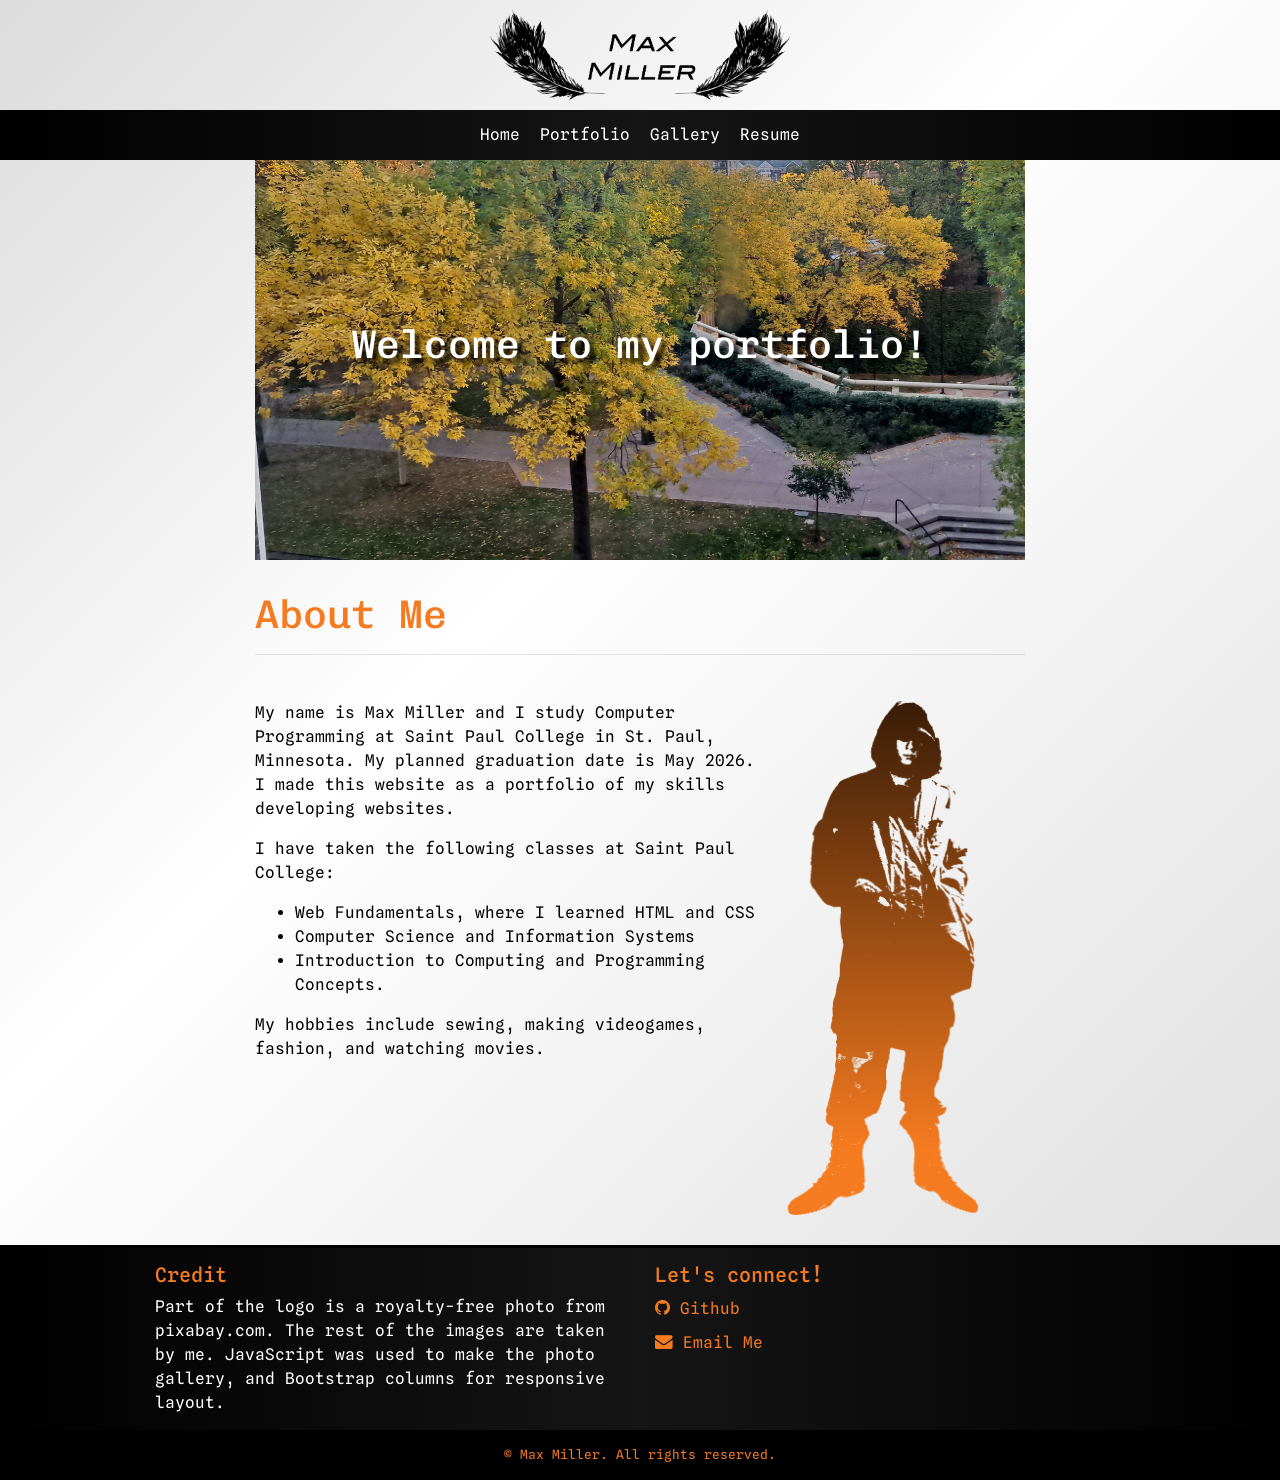
<file: index.html>
<!DOCTYPE html>
<html lang="en">
	<head>
		<meta charset="utf-8">
		<meta name="viewport" content="width=device-width, initial-scale=1, minimum-scale=1" />
		<meta name="description" content="Home page of Max's portfolio">
		<title>Max's Portfolio: Home</title>
		<link rel="stylesheet" href="https://cdnjs.cloudflare.com/ajax/libs/font-awesome/4.7.0/css/font-awesome.min.css">
		<!-- Bootstrap Stylesheet-->
		<link rel="stylesheet" href="https://cdn.jsdelivr.net/npm/bootstrap@4.6.1/dist/css/bootstrap.min.css">
		<link rel="stylesheet" href="style.css">
	</head>
	<body>
		<header>
			<img src="images/logo.png" alt="logo" height="270px" width="897px" class="img-fluid logo">
		</header>
		
		<nav>
			<ul>
				<li><a href="index.html">Home</a></li>
				<li><a href="portfolio.html">Portfolio</li>
				<li><a href="gallery.html">Gallery</a></li>
				<li><a href="resume.html">Resume</a></li>
			</ul>
		</nav>
		
		<main>
			<div class="container-fluid">

				<div class="row">
					<div class="col-sm-12">
						<div class="home-hero">
							<h1>Welcome to my portfolio!</h1>
						</div>
					</div>
				</div> <!-- Close 1st row -->
				<div class="row">
					<div class="col-sm-12">
						<h1>About Me</h1>
						<hr>
					</div>
				</div> <!-- Close 2nd row -->
				<div class="row">
					<div class="col-sm-8">
						<p>My name is Max Miller and I study Computer Programming at Saint Paul College in St. Paul, Minnesota. My planned graduation date is May 2026. I made this website as a portfolio of my skills developing websites.</p>
						<p>I have taken the following classes at Saint Paul College:</p>
						<ul><li>Web Fundamentals, where I learned HTML and CSS</li>
						<li>Computer Science and Information Systems</li>
						<li>Introduction to Computing and Programming Concepts.</li></ul>
						<p>My hobbies include sewing, making videogames, fashion, and watching movies.</p>
					</div>
					
					<div class="col-sm-4">
						<img src="images/chill.png" height="2205" width="831" alt="Photo of Max styling" class="home-photo">
					</div>
					
				</div> <!-- Close 3rd row -->
				
			</div> <!-- Close container -->
		</main>
		
		<footer>
			<div class="container-fluid">
				<div class="row">
					<div class="col-sm-6">
						<h5>Credit</h5>
						<p>Part of the logo is a royalty-free photo from pixabay.com. The rest of the images are taken by me.
						JavaScript was used to make the photo gallery, and Bootstrap columns for responsive layout.</p>
					</div> <!-- Closes Column -->
				
					<div class="col-sm-6">
						<h5>Let's connect!</h5>
						<ul>
							<li><a href="https://github.com/min-maxed"><i class="fa fa-github" aria-hidden="true"></i> Github</a></li>
							<li><a href="mailto:maxmiller1779@gmail.com"><i class="fa fa-envelope" aria-hidden="true"></i> Email Me</a></li>
						</ul>
								
					</div> <!-- Closes Column -->
				</div> <!-- Close 1st row -->
				
			</div> <!-- Close container -->
			<p><small>&copy; Max Miller. All rights reserved.</small></p>
		</footer>
		<!--jQuery, Popper, and Bootstrap Javascript files-->
		<script src="https://cdn.jsdelivr.net/npm/jquery@3.6.0/dist/jquery.slim.min.js"></script>
		<script src="https://cdn.jsdelivr.net/npm/popper.js@1.16.1/dist/umd/popper.min.js"></script>
		<script src="https://cdn.jsdelivr.net/npm/bootstrap@4.6.1/dist/js/bootstrap.bundle.min.js"></script>
	</body>
</html>
</file>
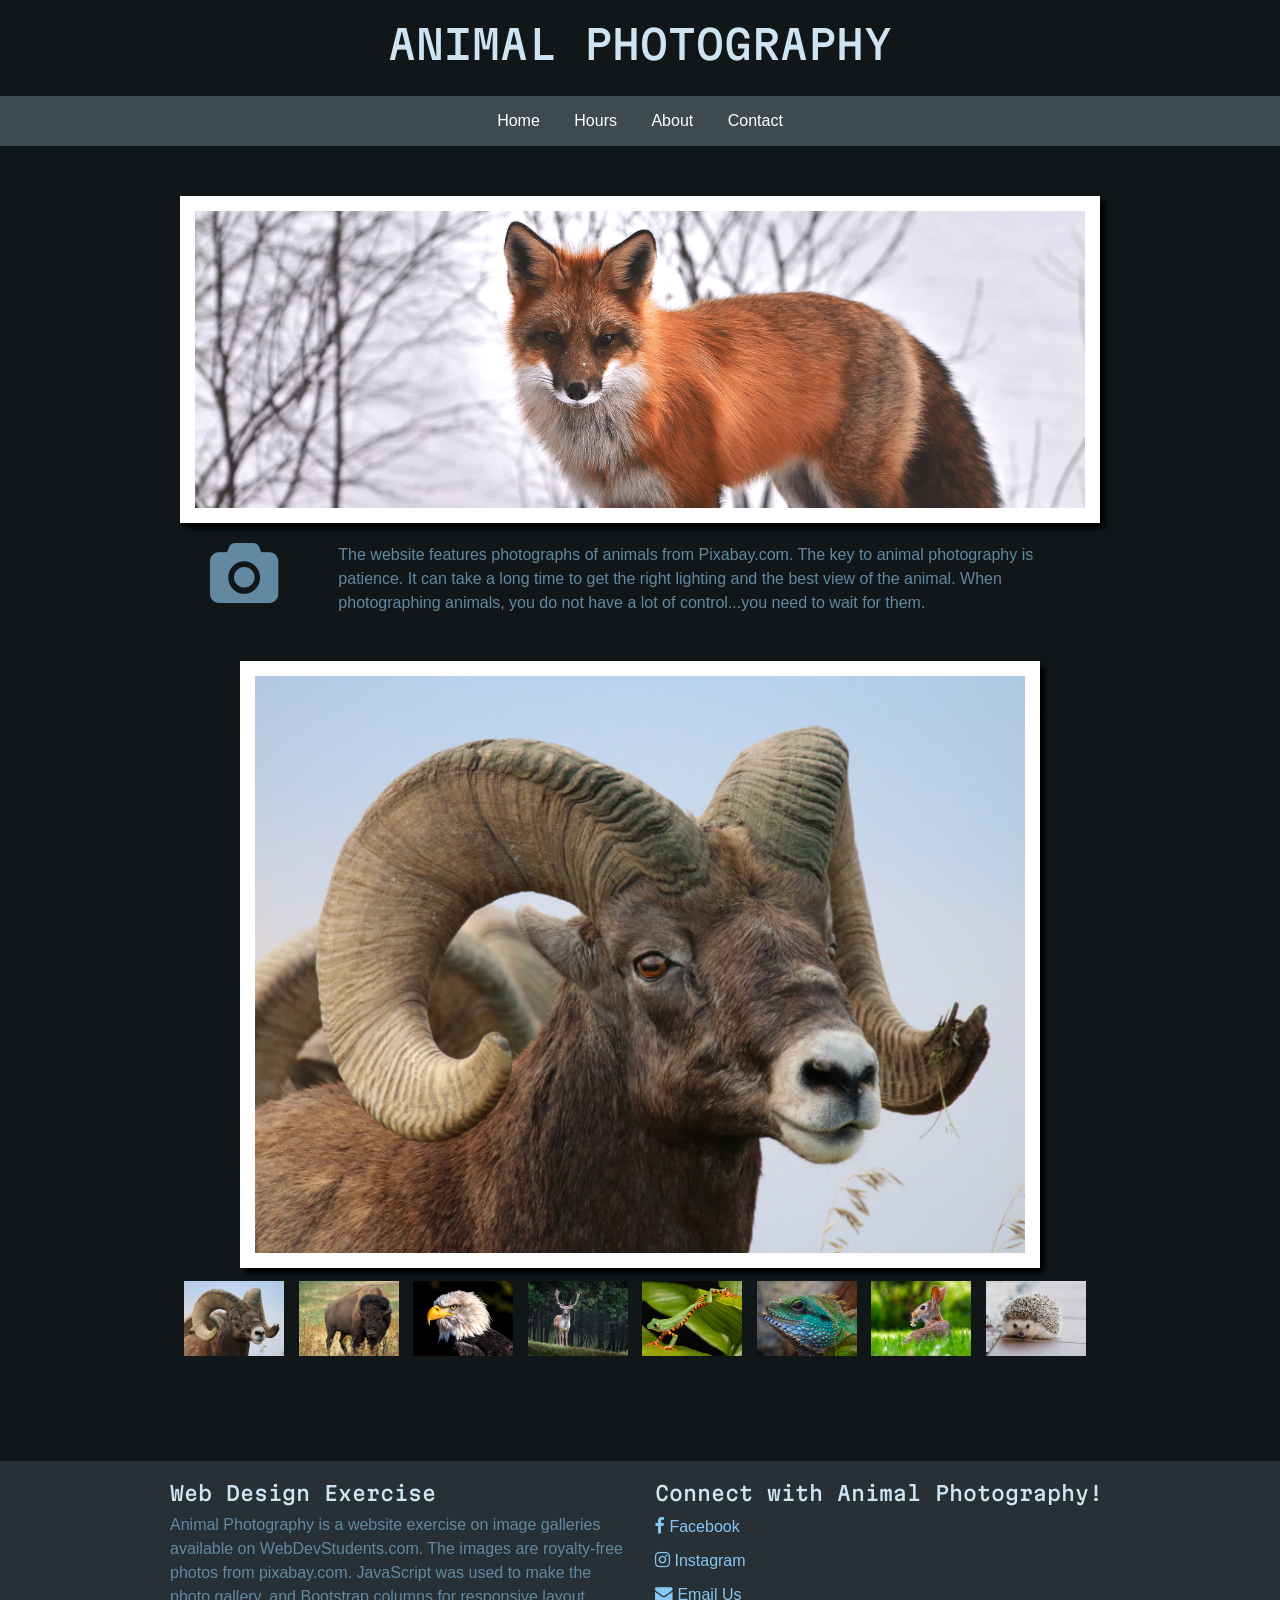
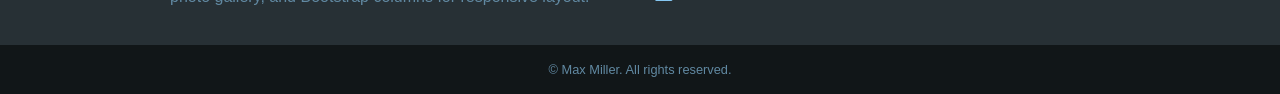
<file: animals/index.html>
<!DOCTYPE html>
<html lang="en">
	<head>
		<meta charset="utf-8">
		<meta name="viewport" content="width=device-width, initial-scale=1, minimum-scale=1" />
		<meta name="description" content="This is an example of a meta description. This will often show up 
		in search results so it is important to write a high quality description for each page of a website">
		<title>Animal Photography</title>
		<link rel="stylesheet" href="https://cdnjs.cloudflare.com/ajax/libs/font-awesome/4.7.0/css/font-awesome.min.css">
		<!-- Bootstrap Stylesheet-->
		<link rel="stylesheet" href="https://cdn.jsdelivr.net/npm/bootstrap@4.6.1/dist/css/bootstrap.min.css">
		<link rel="stylesheet" href="style.css">
	</head>
	<body>
		<header>
			<h1>ANIMAL PHOTOGRAPHY</h1>
		</header>
		
		<nav>
			<ul>
				<li><a href="index.html">Home</a></li>
				<li><a href="">Hours</a></li>
				<li><a href="">About</a></li>
				<li><a href="">Contact</a></li>
			</ul>
		</nav>
		
		<main>
			<div class="container-fluid">
				<div class="row">
					
					<div class="col-sm-12">
						<img class="hero-image img-fluid" src="images/fox.png" alt="An image of a fox in the snow" height="400px" width="1200px">
					</div>
				
				</div> <!-- Closes 1st Row -->
				
				<div class="row">
					
					<div class="col-sm-2 contains-fa">
						<i class="fa fa-camera" aria-hidden="true"></i>
					</div>
					<div class="col-sm-10">
						<p>The website features photographs of animals from Pixabay.com. The key to animal photography is patience. It can take a long time 
						to get the right lighting and the best view of the animal. When photographing animals, you do not have a lot of control...you need to wait for them.  </p>
					</div>
					
				</div> <!-- Closes 2nd Row -->
				
				<div class="row">
					
					<div class="col-sm-12">
						<div class="gallery">

							<div class="preview">
								<img id="preview" src="images/sheep.jpg" style="display:block;margin:0 auto;" alt=""  height="600" width="800"/>
							</div>

							<div class="gallery-thumbnails" style="margin:0 auto;text-align:center">
								<img onclick="document.getElementById('preview').src=document.getElementById('img1').src" id="img1" src="images/sheep.jpg" alt="" />
								<img onclick="document.getElementById('preview').src= document.getElementById('img2').src;" id="img2" src="images/bison.jpg" alt=""  />
								<img onclick="document.getElementById('preview').src = document.getElementById('img3').src;" id="img3" src="images/eagle.jpg" alt="" />
								<img onclick="document.getElementById('preview').src = document.getElementById('img4').src;" id="img4" src="images/deer.jpg" alt="" />
								<img onclick="document.getElementById('preview').src = document.getElementById('img5').src;" id="img5" src="images/frog.jpg" alt=""  />
								<img onclick="document.getElementById('preview').src = document.getElementById('img6').src;" id="img6" src="images/lizard.jpg" alt="" />
								<img onclick="document.getElementById('preview').src = document.getElementById('img7').src;" id="img7" src="images/rabbit.jpg" alt="" />
								<img onclick="document.getElementById('preview').src = document.getElementById('img8').src;" id="img8" src="images/hedgehog.jpg" alt="" />
							</div>
							
						</div> <!-- Closes Gallery -->

					</div> <!-- Closes Column -->
				
				</div> <!-- Closes 3rd Row -->
				
				
			</div> <!-- Closes Container -->
		</main>
		
		<footer>
			<div class="container-fluid">
				<div class="row">
					
					<div class="col-sm-6">
						<h5>Web Design Exercise</h5>
						<p>Animal Photography is a website exercise on image galleries available on WebDevStudents.com. The images are royalty-free photos from pixabay.com. 
						JavaScript was used to make the photo gallery, and Bootstrap columns for responsive layout.</p>
					</div> <!-- Closes Column -->
				
					<div class="col-sm-6">
						<h5>Connect with Animal Photography!</h5>
						<ul>
							<li><a href=""><i class="fa fa-facebook" aria-hidden="true"></i> Facebook</a></li>
							<li><a href=""><i class="fa fa-instagram" aria-hidden="true"></i> Instagram</a></li>
							<li><a href=""><i class="fa fa-envelope" aria-hidden="true"></i> Email Us</a></li>
						</ul>
								
					</div> <!-- Closes Column -->
				
				</div> <!-- Closes Row 1 -->
				
			</div> <!-- Closes Container -->
			<small>&copy; Max Miller. All rights reserved.</small>
		</footer>
		<!--jQuery, Popper, and Bootstrap Javascript files-->
		<script src="https://cdn.jsdelivr.net/npm/jquery@3.6.0/dist/jquery.slim.min.js"></script>
		<script src="https://cdn.jsdelivr.net/npm/popper.js@1.16.1/dist/umd/popper.min.js"></script>
		<script src="https://cdn.jsdelivr.net/npm/bootstrap@4.6.1/dist/js/bootstrap.bundle.min.js"></script>
	</body>
</html>
</file>
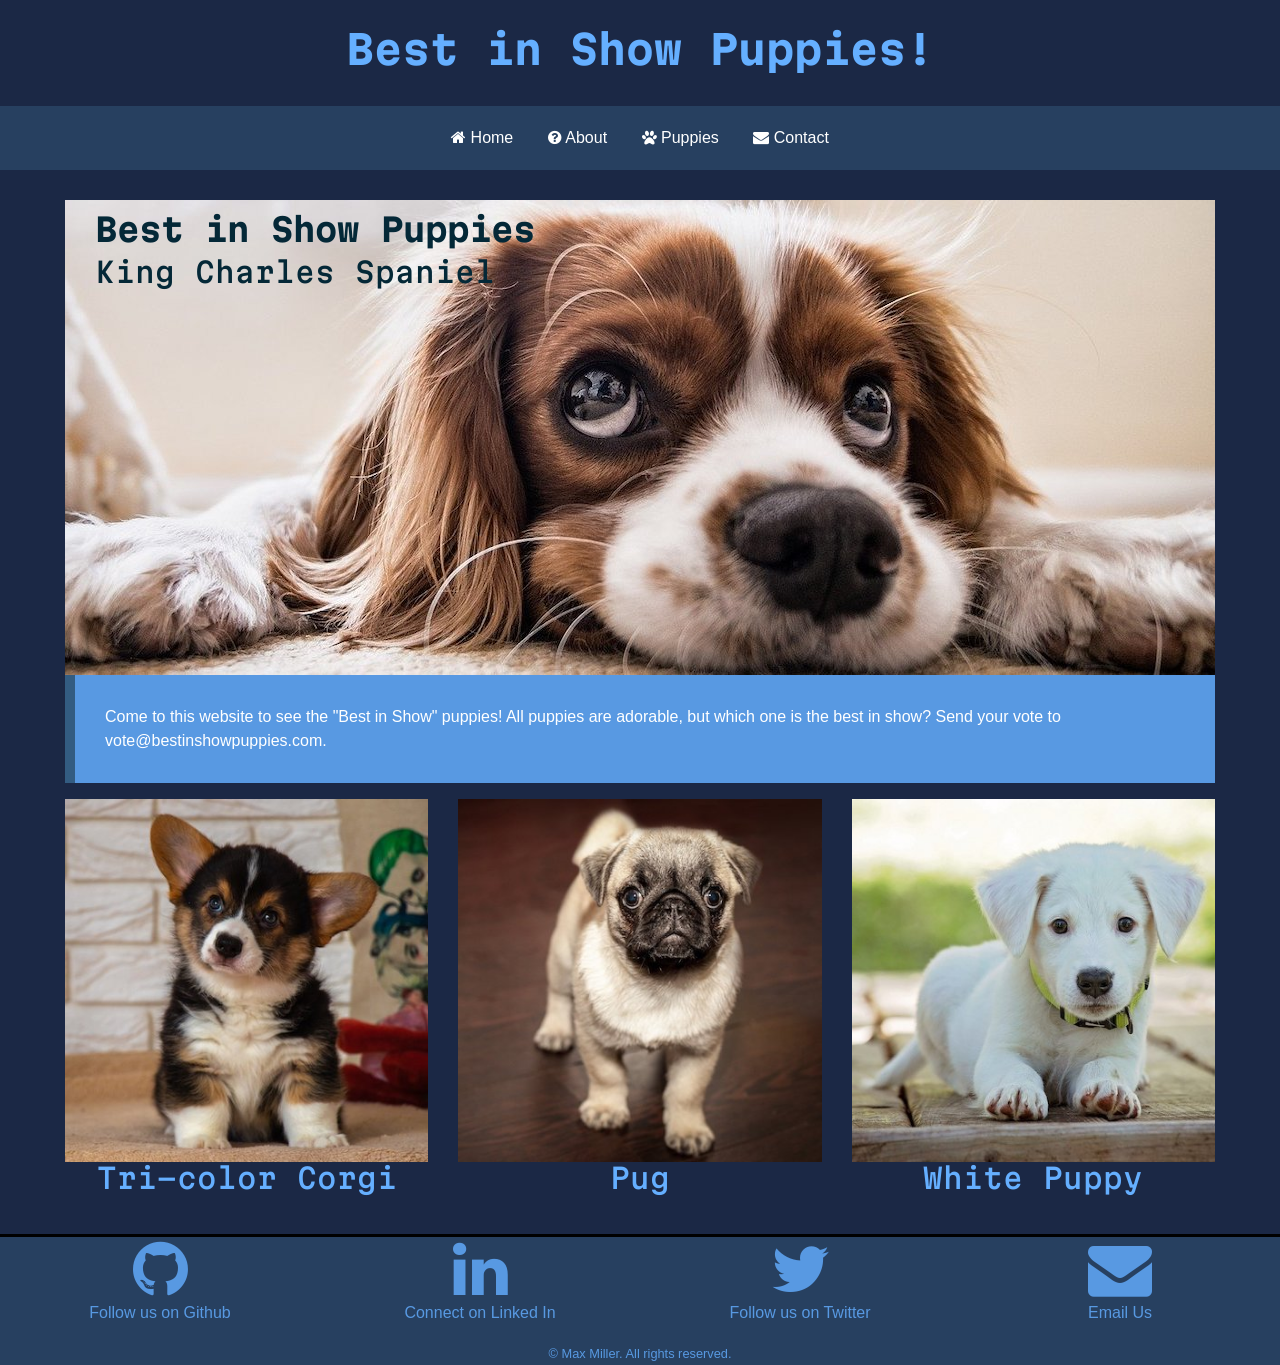
<file: puppies/index.html>
<!DOCTYPE html>
<html lang="en">
	<head>
		<meta charset="utf-8">
		<meta name="viewport" content="width=device-width, initial-scale=1, minimum-scale=1" />
		<meta name="description" content="This is an example of a meta description. This will often show up 
		in search results so it is important to write a high quality description for each page of a website">
		<title>Best in Show Puppies!</title>
		<link rel="stylesheet" href="https://cdnjs.cloudflare.com/ajax/libs/font-awesome/4.7.0/css/font-awesome.min.css">
		<!-- Bootstrap Stylesheet-->
		<link rel="stylesheet" href="https://cdn.jsdelivr.net/npm/bootstrap@4.6.1/dist/css/bootstrap.min.css">
		<link rel="stylesheet" href="style.css">
	</head>
	<body>
		<header>
			<h1>Best in Show Puppies!</h1>
		</header>
		
		<nav>
			<ul>
				<li><a href="index.html"><i class="fa fa-home" aria-hidden="true"></i> Home</a></li>
				<li><a href="index.html"><i class="fa fa-question-circle" aria-hidden="true"></i> About</a></li>
				<li><a href="index.html"><i class="fa fa-paw" aria-hidden="true"></i> Puppies</a></li>
				<li><a href="index.html"><i class="fa fa-envelope" aria-hidden="true"></i> Contact</a></li>
			</ul>
		</nav>
		
		<main>
			<div class="container-fluid">
				<div class="row">
					<div class="col-sm-12">
					
						<div class="home-hero">
							<h2>Best in Show Puppies</h2>
							<h3>King Charles Spaniel</h3>
						</div>
						
						<blockquote>Come to this website to see the "Best in Show" puppies! 
							All puppies are adorable, but which one is the best in show? Send your 
							vote to vote@bestinshowpuppies.com.
						</blockquote>
						
					</div>
				</div> <!-- Closes row 1 -->
				<div class="row">
					<div class="col-sm-4">
						<img src="images/corgi.jpg" height="400" width="400" alt="" class="img-fluid">
						<h3>Tri-color Corgi</h3>
					</div>
					<div class="col-sm-4">
						<img src="images/pug.jpg" height="400" width="400" alt="" class="img-fluid">
						<h3>Pug</h3>
					</div>
					<div class="col-sm-4">
						<img src="images/white-puppy.jpg" height="400" width="400" alt="" class="img-fluid">
						<h3>White Puppy</h3>
					</div>
				
				</div> <!-- Closes row 2 -->
			
			</div> <!-- Closes Container -->
		</main>
		
		<footer>
			<div class="container-fluid">
				<div class="row">
					
					<div class="col-sm-3">
						<i class="fa fa-github" aria-hidden="true"></i>
						<p>Follow us on Github</p>
					</div>
					
					<div class="col-sm-3">
						<i class="fa fa-linkedin" aria-hidden="true"></i>
						<p>Connect on Linked In</p>
					</div>
					
					<div class="col-sm-3">
						<i class="fa fa-twitter" aria-hidden="true"></i>
						<p>Follow us on Twitter</p>
					</div>
					<div class="col-sm-3">
						<i class="fa fa-envelope" aria-hidden="true"></i>
						<p>Email Us</p>
					</div>
				
				</div> <!-- Closes row -->
			</div> <!-- Closes Container -->
			<small>&copy; Max Miller. All rights reserved.</small>
		</footer>
		<!--jQuery, Popper, and Bootstrap Javascript files-->
		<script src="https://cdn.jsdelivr.net/npm/jquery@3.6.0/dist/jquery.slim.min.js"></script>
		<script src="https://cdn.jsdelivr.net/npm/popper.js@1.16.1/dist/umd/popper.min.js"></script>
		<script src="https://cdn.jsdelivr.net/npm/bootstrap@4.6.1/dist/js/bootstrap.bundle.min.js"></script>
	</body>
</html>
</file>
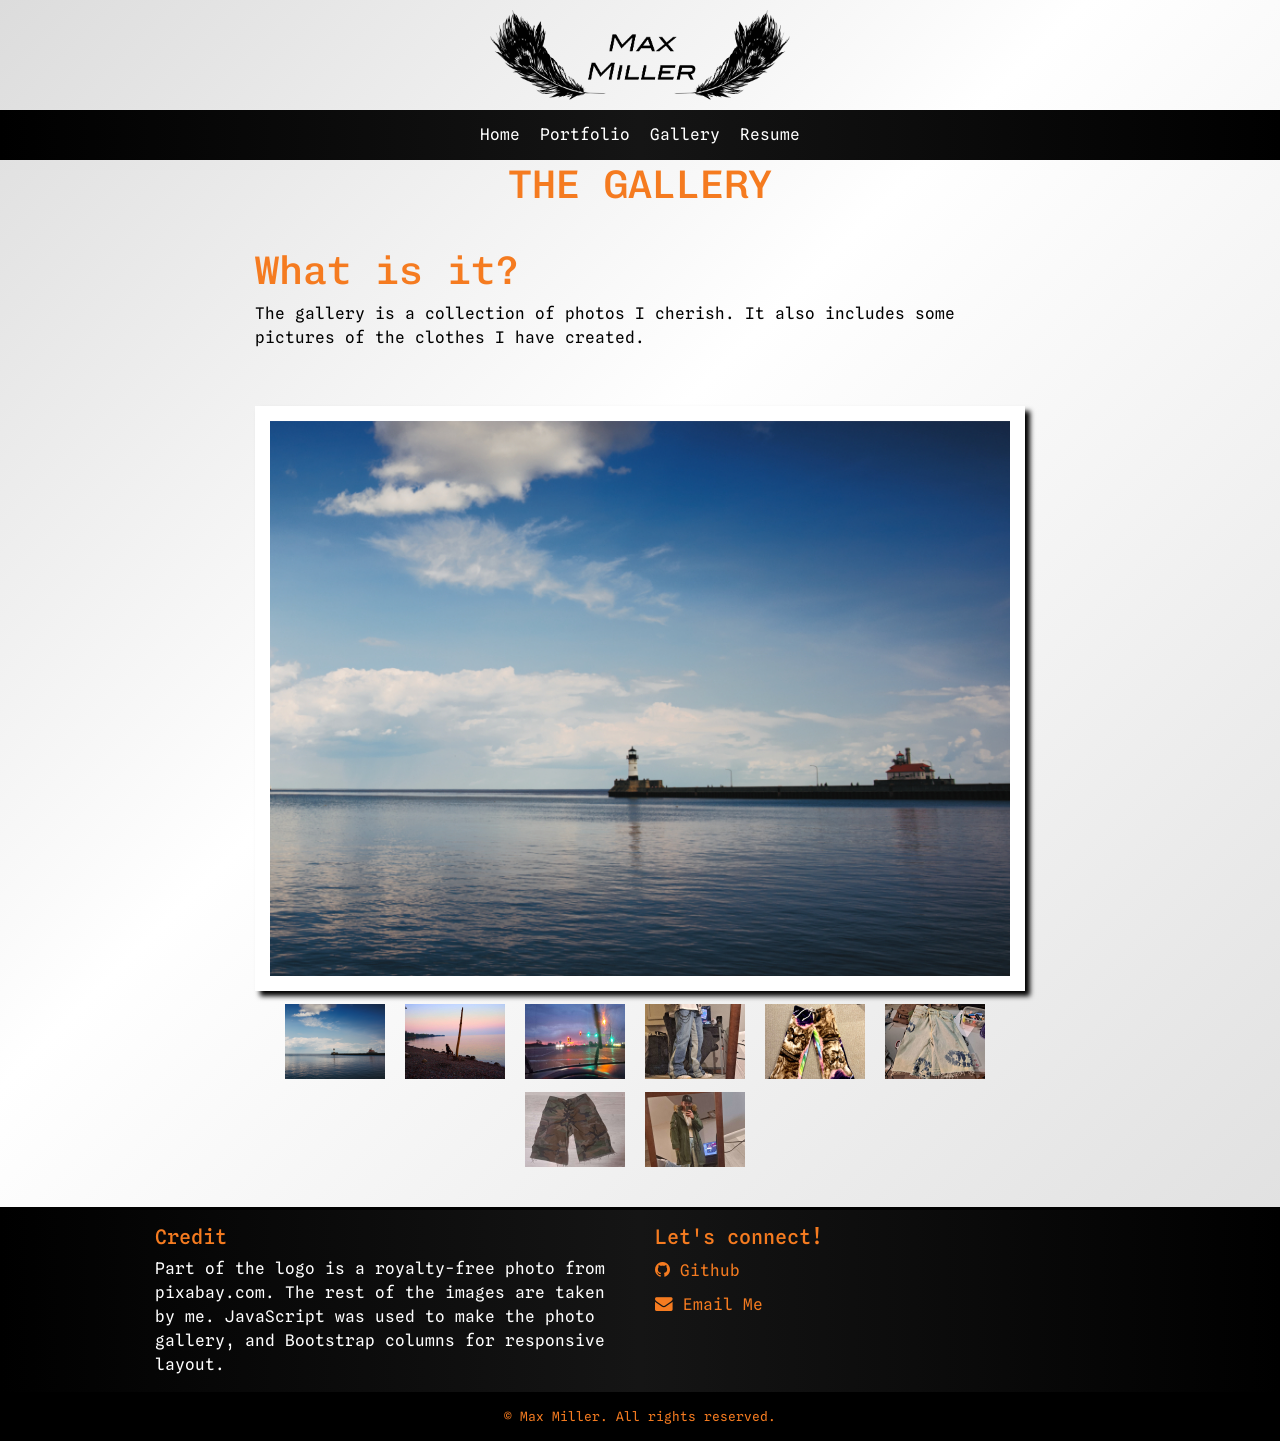
<file: gallery.html>
<!DOCTYPE html>
<html lang="en">
	<head>
		<meta charset="utf-8">
		<meta name="viewport" content="width=device-width, initial-scale=1, minimum-scale=1" />
		<meta name="description" content="The Gallery of Max's portfolio">
		<title>Max's Portfolio: Gallery</title>
		<link rel="stylesheet" href="https://cdnjs.cloudflare.com/ajax/libs/font-awesome/4.7.0/css/font-awesome.min.css">
		<!-- Bootstrap Stylesheet-->
		<link rel="stylesheet" href="https://cdn.jsdelivr.net/npm/bootstrap@4.6.1/dist/css/bootstrap.min.css">
		<link rel="stylesheet" href="style.css">
	</head>
	<body>
		<header>
			<img src="images/logo.png" alt="logo" height="270px" width="897px" class="img-fluid logo">
		</header>
		
		<nav>
			<ul>
				<li><a href="index.html">Home</a></li>
				<li><a href="portfolio.html">Portfolio</li>
				<li><a href="gallery.html">Gallery</a></li>
				<li><a href="resume.html">Resume</a></li>
			</ul>
		</nav>
		
		<main>
			<div class="container-fluid">

				<div class="row">
					<div class="col-sm-12 center">
						<h1>THE GALLERY</h1>
					</div>
				</div> <!-- Close 1st row -->
				<div class="row">
					<div class="col-sm-12">
						<h1>What is it?</h1>
						<p>The gallery is a collection of photos I cherish. It also includes some pictures of the clothes I have created.</p>
					</div>
				</div> <!-- Close 2nd row -->
				<div class="row">
					
					<div class="col-sm-12">
						<div class="gallery">

							<div class="preview">
								<img id="preview" src="images/two-harbors.jpg" style="display:block;margin:0 auto;" alt="Photo of a lighthouse in Two Harbors, Minnesota"  height="600" width="800"/>
							</div>

							<div class="gallery-thumbnails" style="margin:0 auto;text-align:center">
								<img onclick="document.getElementById('preview').src=document.getElementById('img1').src" id="img1" src="images/two-harbors.jpg" alt="Lighthouse in Two Harbors, Minnesota" />
								<img onclick="document.getElementById('preview').src= document.getElementById('img2').src;" id="img2" src="images/log.jpg" alt="Large log stuck in ground at a rocky beach"  />
								<img onclick="document.getElementById('preview').src = document.getElementById('img3').src;" id="img3" src="images/car.jpg" alt="Sunrise at a intersection, during the rain" />
								<img onclick="document.getElementById('preview').src = document.getElementById('img4').src;" id="img4" src="images/pants.jpg" alt="Blue jeans with a custom inseam and outseam flare" />
								<img onclick="document.getElementById('preview').src = document.getElementById('img5').src;" id="img5" src="images/pants2.jpg" alt="Sweatpants made from a galaxy cat blanket"  />
								<img onclick="document.getElementById('preview').src = document.getElementById('img6').src;" id="img6" src="images/shorts.jpg" alt="Light blue tie dye jean shorts" />
								<img onclick="document.getElementById('preview').src = document.getElementById('img7').src;" id="img7" src="images/camoshorts.jpg" alt="Camo shorts with inseam flare" />
								<img onclick="document.getElementById('preview').src = document.getElementById('img8').src;" id="img8" src="images/jacket.jpg" alt="Green military parka with fur hood" />
							</div>
							
						</div> <!-- Closes Gallery -->

					</div> <!-- Closes Column -->
				</div> <!-- Close 3rd row -->
			</div> <!-- Close container -->
		</main>
		
		<footer>
			<div class="container-fluid">
				<div class="row">
					<div class="col-sm-6">
						<h5>Credit</h5>
						<p>Part of the logo is a royalty-free photo from pixabay.com. The rest of the images are taken by me.
						JavaScript was used to make the photo gallery, and Bootstrap columns for responsive layout.</p>
					</div> <!-- Closes Column -->
				
					<div class="col-sm-6">
						<h5>Let's connect!</h5>
						<ul>
							<li><a href="https://github.com/min-maxed"><i class="fa fa-github" aria-hidden="true"></i> Github</a></li>
							<li><a href="mailto:maxmiller1779@gmail.com"><i class="fa fa-envelope" aria-hidden="true"></i> Email Me</a></li>
						</ul>
								
					</div> <!-- Closes Column -->
				</div> <!-- Close 1st row -->
				
			</div> <!-- Close container -->
			<p><small>&copy; Max Miller. All rights reserved.</small></p>
		</footer>
		<!--jQuery, Popper, and Bootstrap Javascript files-->
		<script src="https://cdn.jsdelivr.net/npm/jquery@3.6.0/dist/jquery.slim.min.js"></script>
		<script src="https://cdn.jsdelivr.net/npm/popper.js@1.16.1/dist/umd/popper.min.js"></script>
		<script src="https://cdn.jsdelivr.net/npm/bootstrap@4.6.1/dist/js/bootstrap.bundle.min.js"></script>
	</body>
</html>
</file>
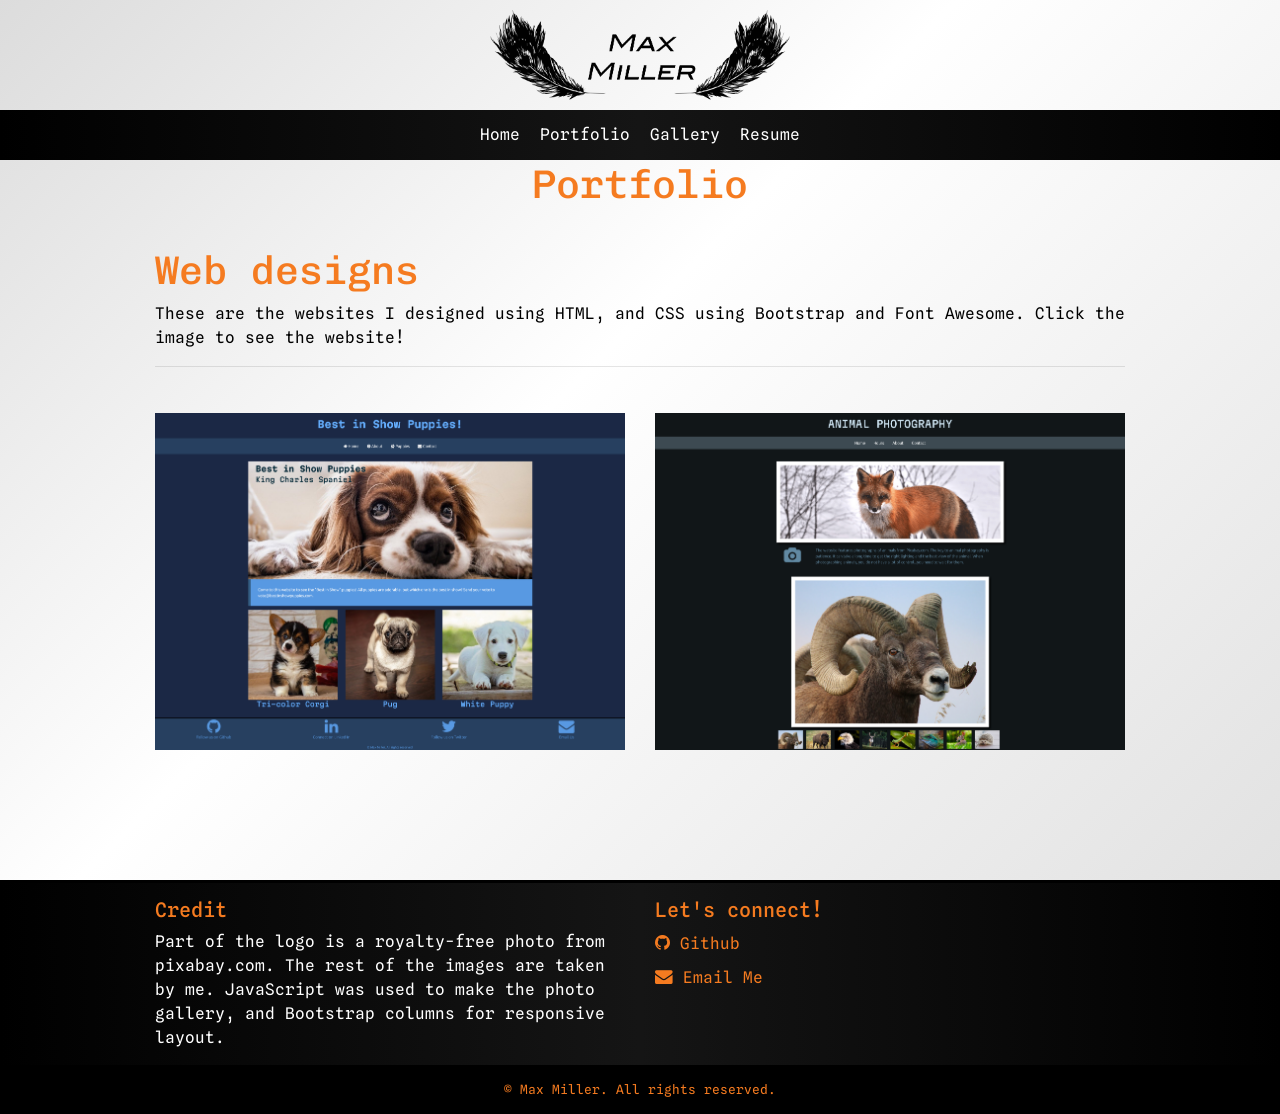
<file: portfolio.html>
<!DOCTYPE html>
<html lang="en">
	<head>
		<meta charset="utf-8">
		<meta name="viewport" content="width=device-width, initial-scale=1, minimum-scale=1" />
		<meta name="description" content="Web design page of Max's portfolio">
		<title>Max's Portfolio: Portfolio</title>
		<link rel="stylesheet" href="https://cdnjs.cloudflare.com/ajax/libs/font-awesome/4.7.0/css/font-awesome.min.css">
		<!-- Bootstrap Stylesheet-->
		<link rel="stylesheet" href="https://cdn.jsdelivr.net/npm/bootstrap@4.6.1/dist/css/bootstrap.min.css">
		<link rel="stylesheet" href="style.css">
	</head>
	<body>
		<header>
			<img src="images/logo.png" alt="logo" height="270px" width="897px" class="img-fluid logo">
		</header>
		
		<nav>
			<ul>
				<li><a href="index.html">Home</a></li>
				<li><a href="portfolio.html">Portfolio</li>
				<li><a href="gallery.html">Gallery</a></li>
				<li><a href="resume.html">Resume</a></li>
			</ul>
		</nav>
		
		<main class="portfolio">
			<div class="container-fluid">

				<div class="row">
					<div class="col-sm-12 center">
						<h1>Portfolio</h1>
					</div>
				</div> <!-- Close 1st row -->
				<div class="row">
					<div class="col-sm-12">
						<h1>Web designs</h1>
						<p>These are the websites I designed using HTML, and CSS using Bootstrap and Font Awesome. Click the image to see the website!</p>
						<hr>
					</div>
				</div> <!-- Close 2nd row -->
				<div class="row">
					<div class="col-sm-6">
						<a href="puppies/index.html" class="website-picture">
							<img src="images/best-show-puppies.png" alt ="Image of the best in show puppies website" height="1361px" width="1901px" class="img-fluid">
						</a>
					</div>
					<div class="col-sm-6">
						<a href="animals/index.html" class="website-picture">
							<img src="images/animal-photography.png" alt ="Image of the animal photography website" height="1361px" width="1901px" class="img-fluid">
						</a>
					</div>
					
				</div> <!-- Close 3rd row -->
				
			</div> <!-- Close container -->
		</main>
		
		<footer>
			<div class="container-fluid">
				<div class="row">
					<div class="col-sm-6">
						<h5>Credit</h5>
						<p>Part of the logo is a royalty-free photo from pixabay.com. The rest of the images are taken by me.
						JavaScript was used to make the photo gallery, and Bootstrap columns for responsive layout.</p>
					</div> <!-- Closes Column -->
				
					<div class="col-sm-6">
						<h5>Let's connect!</h5>
						<ul>
							<li><a href="https://github.com/min-maxed"><i class="fa fa-github" aria-hidden="true"></i> Github</a></li>
							<li><a href="mailto:maxmiller1779@gmail.com"><i class="fa fa-envelope" aria-hidden="true"></i> Email Me</a></li>
						</ul>
								
					</div> <!-- Closes Column -->
				</div> <!-- Close 1st row -->
				
			</div> <!-- Close container -->
			<p><small>&copy; Max Miller. All rights reserved.</small></p>
		</footer>
		<!--jQuery, Popper, and Bootstrap Javascript files-->
		<script src="https://cdn.jsdelivr.net/npm/jquery@3.6.0/dist/jquery.slim.min.js"></script>
		<script src="https://cdn.jsdelivr.net/npm/popper.js@1.16.1/dist/umd/popper.min.js"></script>
		<script src="https://cdn.jsdelivr.net/npm/bootstrap@4.6.1/dist/js/bootstrap.bundle.min.js"></script>
	</body>
</html>
</file>
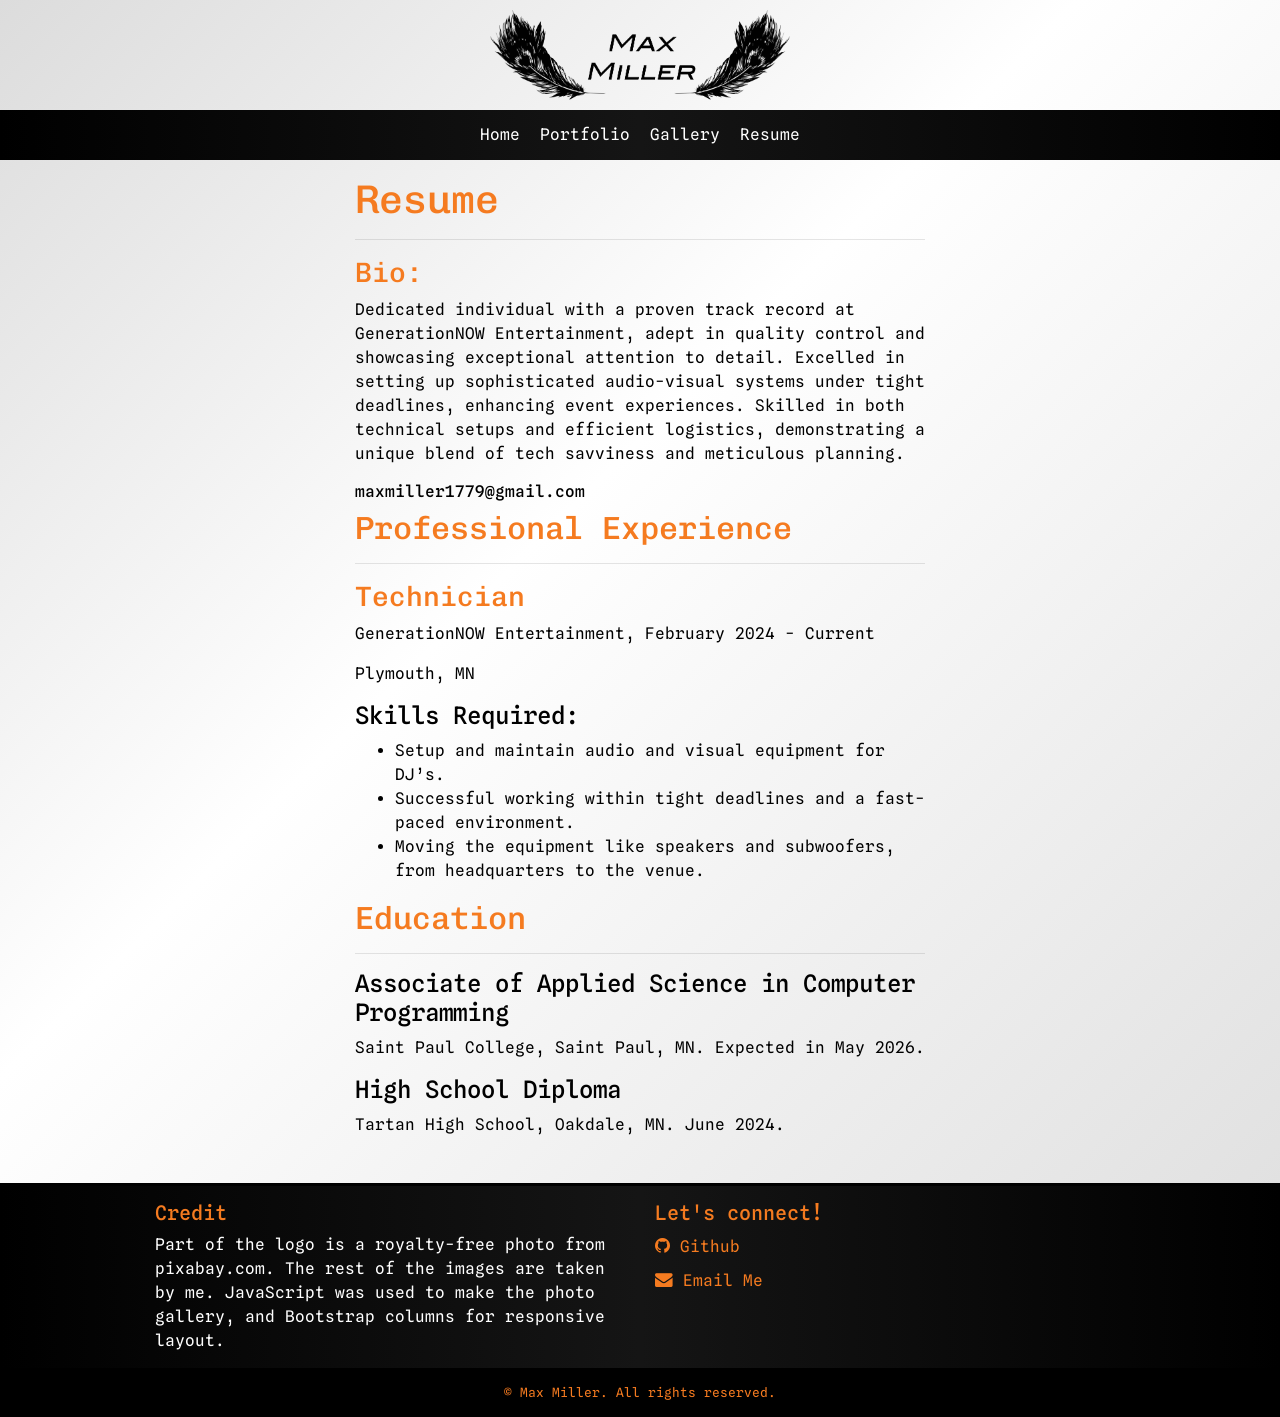
<file: resume.html>
<!DOCTYPE html>
<html lang="en">
	<head>
		<meta charset="utf-8">
		<meta name="viewport" content="width=device-width, initial-scale=1, minimum-scale=1" />
		<meta name="description" content="This is Max's resume page">
		<title>Max's Portfolio: Resume</title>
		<link rel="stylesheet" href="https://cdnjs.cloudflare.com/ajax/libs/font-awesome/4.7.0/css/font-awesome.min.css">
		<!-- Bootstrap Stylesheet-->
		<link rel="stylesheet" href="https://cdn.jsdelivr.net/npm/bootstrap@4.6.1/dist/css/bootstrap.min.css">
		<link rel="stylesheet" href="style.css">
	</head>
	<body>
		<header>
			<img src="images/logo.png" alt="logo" height="270px" width="897px" class="img-fluid logo">
		</header>
		
		<nav>
			<ul>
				<li><a href="index.html">Home</a></li>
				<li><a href="portfolio.html">Portfolio</li>
				<li><a href="gallery.html">Gallery</a></li>
				<li><a href="resume.html">Resume</a></li>
			</ul>
		</nav>
		
		<main class="resume">
			<div class="container-fluid">
				<div class="row">
					<div class="col-sm-12">
						<h1>Resume</h1>
						<hr>
						
						<h3>Bio:</h3>

						<p>Dedicated individual with a proven track record at GenerationNOW
						Entertainment, adept in quality control and showcasing exceptional attention to detail. 
						Excelled in setting up sophisticated audio-visual systems under tight deadlines, 
						enhancing event experiences. Skilled in both technical setups and efficient logistics, 
						demonstrating a unique blend of tech savviness and meticulous planning.</p>
						<h6>maxmiller1779@gmail.com</h6>

						<h2>Professional Experience</h2>
						<hr>
						<h3>Technician</h3>
						<p>GenerationNOW Entertainment, February 2024 - Current</p>
						<p>Plymouth, MN</p>

						<h4>Skills Required:</h4>
						<ul>
							<li>Setup and maintain audio and visual equipment for DJ’s.</li>
							<li>Successful working within tight deadlines and a fast-paced environment.</li>
							<li>Moving the equipment like speakers and subwoofers, from headquarters to the venue.</li>
						</ul>

						<h2>Education</h2>
						<hr>
						<h4>Associate of Applied Science in Computer Programming</h4>
						<p>Saint Paul College, Saint Paul, MN. Expected in May 2026.</p>

						<h4>High School Diploma</h4>
						<p>Tartan High School, Oakdale, MN. June 2024.</p>
					</div>
					
				</div> <!-- Close 1st row -->
			</div> <!-- Close container -->
			
		</main>

		<footer>
			<div class="container-fluid">
				<div class="row">
					<div class="col-sm-6">
						<h5>Credit</h5>
						<p>Part of the logo is a royalty-free photo from pixabay.com. The rest of the images are taken by me.
						JavaScript was used to make the photo gallery, and Bootstrap columns for responsive layout.</p>
					</div> <!-- Closes Column -->
				
					<div class="col-sm-6">
						<h5>Let's connect!</h5>
						<ul>
							<li><a href="https://github.com/min-maxed"><i class="fa fa-github" aria-hidden="true"></i> Github</a></li>
							<li><a href="mailto:maxmiller1779@gmail.com"><i class="fa fa-envelope" aria-hidden="true"></i> Email Me</a></li>
						</ul>
								
					</div> <!-- Closes Column -->
				</div> <!-- Close 1st row -->
				
			</div> <!-- Close container -->
			<p><small>&copy; Max Miller. All rights reserved.</small></p>
		</footer>
		<!--jQuery, Popper, and Bootstrap Javascript files-->
		<script src="https://cdn.jsdelivr.net/npm/jquery@3.6.0/dist/jquery.slim.min.js"></script>
		<script src="https://cdn.jsdelivr.net/npm/popper.js@1.16.1/dist/umd/popper.min.js"></script>
		<script src="https://cdn.jsdelivr.net/npm/bootstrap@4.6.1/dist/js/bootstrap.bundle.min.js"></script>
	</body>
</html>
</file>
<file: style.css>
@import url('https://fonts.googleapis.com/css2?family=Chivo+Mono:ital,wght@0,100..900;1,100..900&family=Spline+Sans+Mono:ital,wght@0,300..700;1,300..700&display=swap');

body{
	font-family: "Spline Sans Mono", monospace;
	margin: 0;
	background: white;
	background: linear-gradient(135deg, rgb(220,220,220) 0%, white 40%, rgb(220,220,220) 100%);
}

h1,h2,h3{
	color: rgb(245,123,32);
	font-family: "Chivo Mono", monospace;
}

a{
	transition: all 0.25s;
}

a:link{
	color: rgb(245,123,32);
}
a:visited{
	color: rgb(245,123,32);
}
a:hover{
	color: rgb(255,140,50);
}
a:active{
	color: rgb(220,105,15);
}

header{
	text-align: center;
	color: rgb(245,123,32);
	padding: 10px;

}


nav{
	background-color: #151515;
	background: linear-gradient(90deg, black 0%, #151515 50%, black 100%);
	padding: 5px;
}

nav a{
	text-decoration:none;
}

nav a:link{
	color: #FFFFFF;
}

nav a:visited{
	color: #FFFFFF;
}

nav a:hover{
	color: rgb(245,123,32);
}

nav a:active{
	color: rgb(220,105,15);
}

nav ul{
	list-style-type: none;
	text-align: center;
	margin: 8px 0;
	padding: 0;
}

nav li{
	display: inline;
	padding: 5px;
}

.logo {
	max-width: 300px;
	margin:0 auto;
	display:block;
}

.home-hero{
	background-image: url(images/hero.jpg);
	height: 400px;
	background-size: cover;
}

.home-hero h1 {
	text-align: center;
	padding: 160px 0;
	margin: 0;
	color: white;
	text-shadow: 5px 5px 5px black;
}


.home-photo {
	height: auto;
	max-width: 80%;
}

div a img{
	transition: opacity 0.5s;
}

div a img:hover{
	opacity: 80%;
	border-bottom: rgb(255,140,50) 5px solid;
	transform: scale(1.03);
}


main{
	max-width: 800px;
    min-height: 80vh;
	margin: 0px auto;
	color: black;
}

main.resume{
	margin-top: 15px;
	max-width: 600px;
}

main.portfolio{
	max-width: 1000px;
}

main div.row{
	margin-bottom: 30px;
}

footer{
	border-top: black 3px solid;
	text-align: center;
	background-color: #151515;
	background: linear-gradient(90deg, black 0%, #151515 50%, black 100%);
	color: rgb(245,123,32);
}
footer p{
	margin: auto 0;
	color: white;
}

footer div.container-fluid{
	padding: 15px;
	max-width: 1000px;
	text-align: left;
}

footer ul{
	list-style-type: none;
	padding: 0;
}
footer li{
	margin: 10px 0;
}

footer .fa {
	font-size: 1.1em;
}


footer small{
	color: rgb(245,123,32);
	text-align: center;
	display: block;
	padding: 15px;
	width: 100%;
	background: black;
}


.center{
	text-align: center;
}


.gallery .preview{
    width: 100%;
    height: auto;
	
}

.gallery .gallery-thumbnails img {
	transition: opacity 1s;
    width: 100px;
    height: 75px;
    margin: 3px 10px 10px 0;
}

.gallery .gallery-thumbnails img:hover {
    opacity: 0.8;
	border-bottom: rgb(255,140,50) 3px solid;
	transform: scale(1.05);
    cursor: pointer;
}

.gallery .preview img#preview {
    max-width: 100%;
    height: auto;
    margin: 10px auto !important;
    display: block !important;
	border: 15px solid white;
	box-shadow: 5px 5px 5px black;
}


/* Adjustments for Tablets */
@media only screen and (max-width: 1024px)
{
	h1{
		font-size: 1.8em;
	}
	
}

/* Adjustments for Phones */
@media only screen and (max-width: 768px)
{
	h1{
		font-size: 1.5em;
	}
}
</file>
<file: animals/style.css>
@import url('https://fonts.googleapis.com/css2?family=Martian+Mono:wght@100..800&family=Ubuntu+Sans:ital,wght@0,100..800;1,100..800&display=swap');

body{
	font-family: "Ubuntu Sans",sans-serif;
	margin: 0;
	color: #6189A2;
	background: #111618;
}

h1,h2,h3,h4,h5{
	font-family: "Martian Mono", monospace;
}

a:link{
	color: #eb4034;
}
a:visited{
	color: #eb4034;
}
a:hover{
	color: red;
}
a:active{
	color: black;
}

header{
	text-align: center;
	color: #CEE4F2;
	padding: 20px
}

nav{
	background-color: #3D4A52;
	padding: 5px;
}

nav a{
	text-decoration:none;
}

nav a:link{
	color: #FFFFFF;
}

nav a:visited{
	color: #FFFFFF;
}

nav a:hover{
	color: #85C7F2;
}

nav a:active{
	color: #6189A2;
}


nav ul{
	list-style-type: none;
	text-align: center;
	margin: 8px 0;
	padding: 0;
}

nav li{
	display: inline;
	padding: 15px;
}



main{
	max-width: 1000px;
	margin: 20px auto;
	padding: 10px;
	text-align: left;
}

div.row{
	margin: 20px 0px 20px 0;
}

.fa {
	font-size: 4em;
}

.contains-fa{
	text-align: center;
}

.hero-image {
	box-shadow: 5px 5px 5px black;
	border: 15px solid white;
}


footer{
	border-top: #111618 45px solid;
	background: #273035;
	text-align: center;
}

footer a:link{
	color: #85C7F2;
}

footer a:visited{
	color: #85C7F2;
}

footer a:hover{
	color: #CEE4F2;
}

footer a:active{
	color: #6189A2;
}


footer div.container-fluid{
	max-width: 1000px;
	text-align: left;
}


footer ul{
	list-style-type: none;
	padding: 0;
}
footer li{
	margin: 10px 0;
}

footer .fa {
	font-size: 1.1em;
}

footer h5{
	color: #CEE4F2;
}

footer small{
	display: block;
	padding: 15px;
	width: 100%;
	background: #111618;
}

.gallery .preview{
    width: 100%;
    height: auto;
	
}

.gallery .gallery-thumbnails img {
    width: 100px;
    height: 75px;
    margin: 3px 10px 10px 0;
}

.gallery .gallery-thumbnails img:hover {
    opacity: 0.8;
    cursor: pointer;
}

.gallery .preview img#preview {
    max-width: 100%;
    height: auto;
    margin: 10px auto !important;
    display: block !important;
	border: 15px solid white;
	box-shadow: 5px 5px 5px black;
}



/* Adjustments for Tablets */
@media only screen and (max-width: 1024px)
{
	h1{
		font-size: 1.8em;
	}
	
}

/* Adjustments for Phones */
@media only screen and (max-width: 768px)
{
	h1{
		font-size: 1.5em;
	}
}
</file>
<file: puppies/style.css>
@import url('https://fonts.googleapis.com/css2?family=Martian+Mono:wght@100..800&family=Ubuntu+Sans:ital,wght@0,100..800;1,100..800&display=swap');

body{
	font-family: "Ubuntu Sans",sans-serif;
	margin: 0;
	background: #1B2845;
	
}

h1,h2,h3{
	font-family: "Martian Mono", monospace;
}

h1,h2{
	font-weight:bold;
}

a:link{
	color: #eb4034;
}
a:visited{
	color: #eb4034;
}
a:hover{
	color: red;
}
a:active{
	color: black;
}

header{
	text-align: center;
	color: #65AFFF;
	padding: 25px;
}

nav{
	background-color: #274060;
	padding: 12px;
}

nav a{
	text-decoration:none;
}

nav a:link{
	color: #FFFFFF;
}

nav a:visited{
	color: #FFFFFF;
}

nav a:hover{
	color: #c2c2c2;
}

nav a:active{
	color: #8a8a8a;
}

nav ul{
	list-style-type: none;
	text-align: center;
	margin: 8px 0;
	padding: 0;
}

nav li{
	display: inline;
	padding: 15px;
}

main{
	max-width: 1200px;
	margin: 20px auto;
	padding: 10px;
}

.fa {
	font-size: 4em;
}

nav .fa{
	font-size: 1em;
}

.home-hero{
	background-image:url(images/header.jpg);
	height:475px;
	background-size: cover;
	background-position: center;
	color: #042837;
	padding: 10px 10px 10px 30px;
}

div.col-sm-4 h3{
	text-align: center;
	color: #65AFFF;
}

img{
	display: block;
	margin:0 auto;
}

blockquote{
	background-color: #5899E2;
	border-left: 10px solid #335C81;
	padding: 30px;
	color: white;
}

footer{
	border-top: black 3px solid;
	text-align: center;
	background: #274060;
	color: #5899E2;
}



/* Adjustments for Tablets */
@media only screen and (max-width: 1024px)
{
	h1{
		font-size: 1.8em;
	}
	
}

/* Adjustments for Phones */
@media only screen and (max-width: 768px)
{
	h1{
		font-size: 1.5em;
	}
}
</file>
